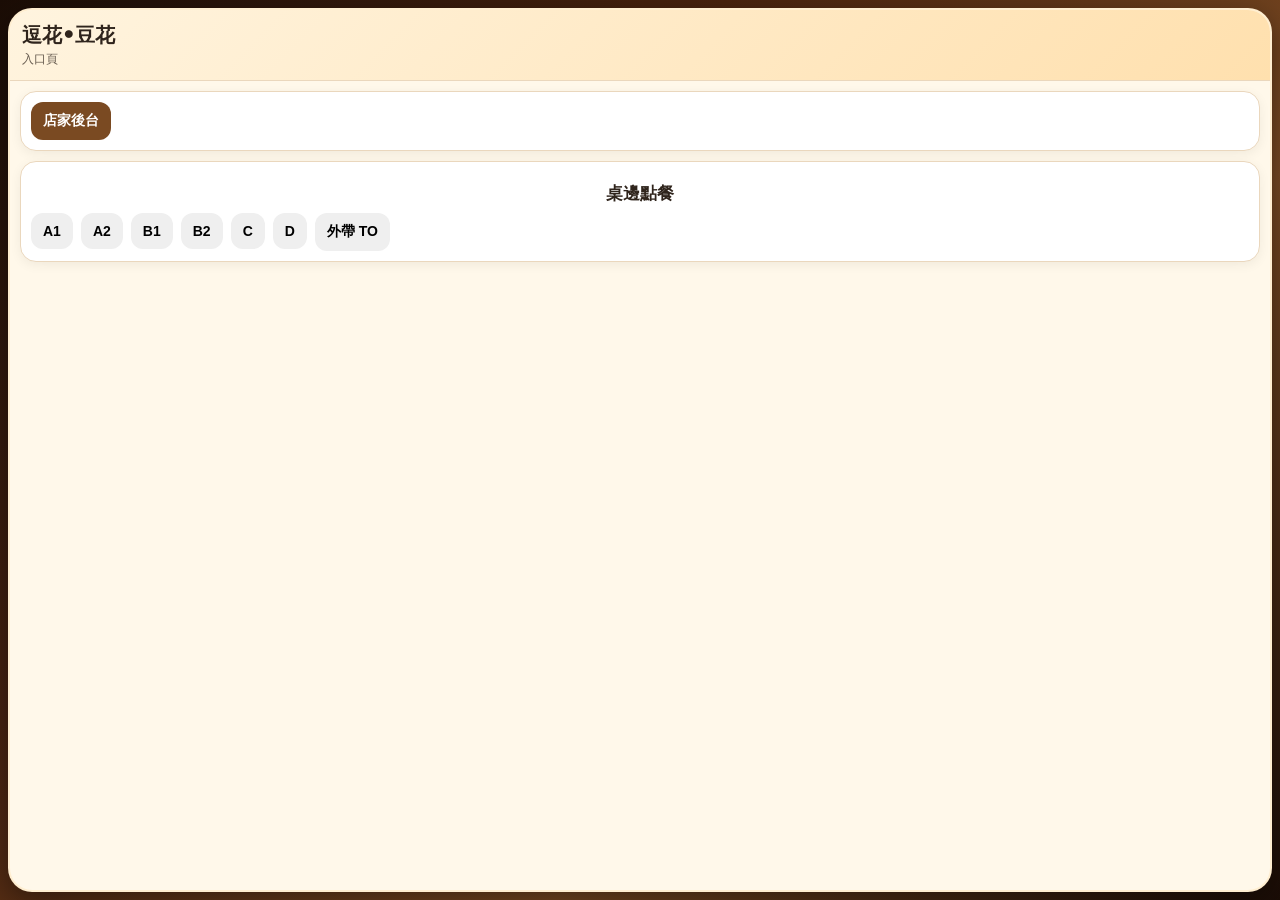
<file: index.html>
<!DOCTYPE html>
<html>
<head>
  <meta charset="UTF-8">
  <meta name="viewport" content="width=device-width,initial-scale=1,maximum-scale=1,user-scalable=no">
  <title>逗花•豆花</title>
  <link rel="stylesheet" href="./styles.css?v=21">
</head>
<body>
  <div class="app">
    <header><div class="title">逗花•豆花</div><div class="sub">入口頁</div></header>
    <main class="wrap">
      <div class="card"><a href="./admin.html?tab=orders&v=21"><button class="btn-main">店家後台</button></a></div>
      <div class="card">
        <div class="section-title">桌邊點餐</div>
        <div class="actions">
          <a href="./order.html?table=A1&v=21"><button>A1</button></a>
          <a href="./order.html?table=A2&v=21"><button>A2</button></a>
          <a href="./order.html?table=B1&v=21"><button>B1</button></a>
          <a href="./order.html?table=B2&v=21"><button>B2</button></a>
          <a href="./order.html?table=C&v=21"><button>C</button></a>
          <a href="./order.html?table=D&v=21"><button>D</button></a>
          <a href="./order.html?table=TO&v=21"><button>外帶 TO</button></a>
        </div>
      </div>
    </main>
  </div>
</body>
</html>
</file>
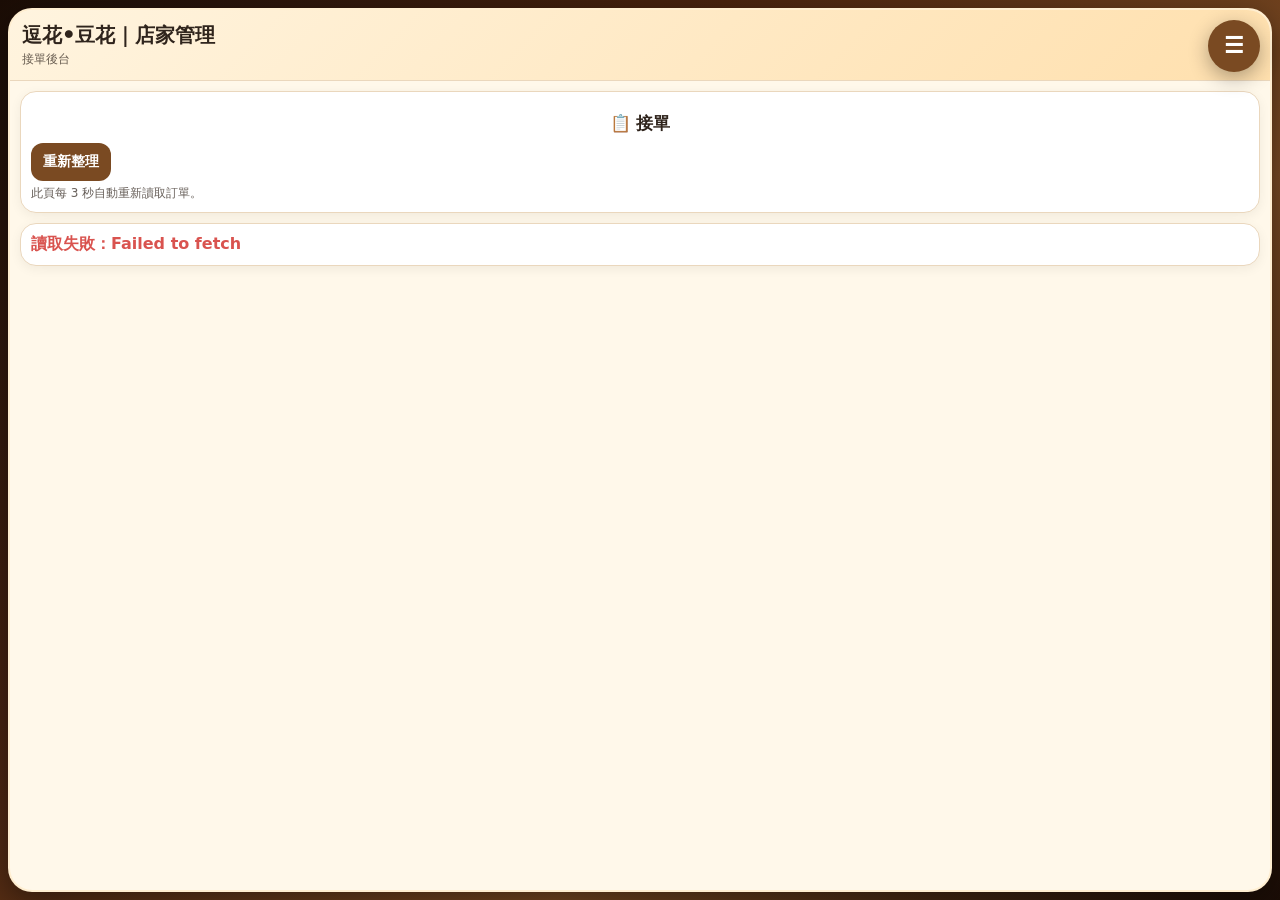
<file: admin.html>
<!DOCTYPE html>
<html>
<head>
  <meta charset="UTF-8">
  <meta name="viewport" content="width=device-width,initial-scale=1,maximum-scale=1,user-scalable=no">
  <title>逗花•豆花｜店家管理</title>
  <link rel="stylesheet" href="./styles.css?v=22">
</head>
<body>
  <div id="bigAlert" class="big-alert">🔔 有新加點</div>
  <div class="app">
    <header>
      <div class="title">逗花•豆花｜店家管理</div>
      <div class="sub" id="pageTitle">接單後台</div>
    </header>

    <div class="fab">
      <button class="fab-main" onclick="toggleFab()">☰</button>
      <div class="fab-menu" id="fabMenu">
        <button class="fab-sub" id="fabMenuBtn" onclick="switchPage('menu')">🍨</button>
        <button class="fab-sub" id="fabOrdersBtn" onclick="switchPage('orders')">📋</button>
        <button class="fab-sub" id="fabHistoryBtn" onclick="switchPage('history')">🧾</button>
        <button class="fab-sub" id="fabReportsBtn" onclick="switchPage('reports')">📊</button>
      </div>
    </div>

    <main class="wrap">
      <section id="pageMenu" class="page">
        <div class="card">
          <div class="section-title">🍨 新增 / 修改菜單</div>
          <input type="hidden" id="editId">
          <label>分類</label>
          <select id="category">
            <option>🌾 經典古早味</option>
            <option>☀️ 夏季限定豆花</option>
            <option>❄️ 冬季限定豆花</option>
            <option>🍌 創意水果豆花</option>
            <option>🥤 冰沙｜夏季平日</option>
            <option>🥤 冰沙｜四季平日</option>
            <option>🥤 冰沙｜冬季平日</option>
            <option>🍋 其他品項</option>
          </select>
          <label>品名</label><input id="name">
          <div class="row">
            <div><label>價格</label><input id="price" type="number"></div>
            <div><label>排序</label><input id="sort" type="number"></div>
          </div>
          <label>供應規則</label>
          <select id="supplyRule">
            <option>全年供應</option>
            <option>夏季限定</option>
            <option>冬季限定</option>
            <option>夏季平日限定</option>
            <option>四季平日限定</option>
            <option>冬季平日限定</option>
            <option>依現場供應</option>
          </select>
          <label>圖片網址</label><input id="imageUrl">
          <label>備註</label><textarea id="note"></textarea>
          <div class="section-title">客製化標籤</div>
          <label>甜度</label><div id="sweetOptions" class="actions"></div>
          <label>冰量 / 溫度</label><div id="tempOptions" class="actions"></div>
          <label>其他標籤，可用逗號分隔</label><input id="customOptions">
          <div class="actions">
            <button id="saveMenuBtn" class="btn-ok" onclick="saveMenuItemUi()">儲存</button>
            <button class="btn-soft" onclick="clearForm()">清空</button>
            <button id="reloadMenuBtn" class="btn-main" onclick="loadMenu()">重新整理</button>
          </div>
        </div>
        <select id="menuFilter" onchange="renderMenuList()">
          <option value="all">全部</option>
          <option value="active">上架</option>
          <option value="inactive">下架</option>
        </select>
        <div id="menuStatus" class="menu-status"></div>
        <div id="menuBox"><div class="empty">讀取中...</div></div>
      </section>

      <section id="pageOrders" class="page">
        <div class="card">
          <div class="section-title">📋 接單</div>
          <button id="reloadOrdersBtn" class="btn-main" onclick="loadOrders(true)">重新整理</button>
          <div class="meta">此頁每 3 秒自動重新讀取訂單。</div>
        </div>
        <div id="ordersBox"><div class="empty">讀取中...</div></div>
      </section>

      <section id="pageHistory" class="page">
        <div class="card"><div class="section-title">🧾 今日紀錄</div><button id="reloadHistoryBtn" class="btn-main" onclick="loadHistory()">重新整理</button></div>
        <div id="historyBox"></div>
      </section>

      <section id="pageReports" class="page">
        <div class="card">
          <div class="section-title">📊 報表</div>
          <label>LINE Pay 抽成率 %</label><input id="feeRate" type="number" step="0.01">
          <label>LINE Pay 固定手續費</label><input id="feeFixed" type="number">
          <button id="savePaymentBtn" class="btn-ok" onclick="savePaymentSettings()">儲存設定</button>
        </div>
        <div class="card"><button id="reloadReportsBtn" class="btn-main" onclick="loadReports()">重新整理報表</button></div>
        <div id="reportsBox"></div>
      </section>
    </main>
  </div>

  <script src="./config.js?v=22"></script>
  <script src="./api.js?v=22"></script>
  <script src="./admin.js?v=22"></script>
</body>
</html>
</file>
<file: styles.css>
*{box-sizing:border-box;-webkit-tap-highlight-color:transparent}
html,body{margin:0;min-height:100%;font-family:system-ui,-apple-system,"Noto Sans TC","Microsoft JhengHei",sans-serif}
body{background:linear-gradient(135deg,#1b0d06,#4a2410,#7a4a22,#1b0d06);color:#2f241c;padding:8px;overflow-x:hidden}
body.order-page{padding-bottom:132px}
.app{min-height:calc(100vh - 16px);background:#fff8ea;border-radius:24px;overflow:hidden;box-shadow:0 10px 32px rgba(0,0,0,.45);border:2px solid rgba(255,223,173,.42)}
header{position:sticky;top:0;z-index:30;padding:14px 64px 14px 14px;background:linear-gradient(135deg,#fff4df,#ffe0ae);border-bottom:1px solid #ead7bd}
.head{display:flex;gap:12px;align-items:center}

/* -------------------------------------
   Logo 雙層邊框設計 (v21 修復)
------------------------------------- */
.logo, .logo-fallback {
  width: 58px;
  height: 58px;
  border-radius: 18px;
  object-fit: contain;
  background: white;
  padding: 4px;
  border: 2px solid #FFCC00;
  box-shadow: 0 0 0 2px white, 0 0 0 4px black;
}

.logo-fallback {
  display: none;
  align-items: center;
  justify-content: center;
  font-size: 28px;
}

@media (max-width: 390px) {
  .logo, .logo-fallback {
    width: 52px;
    height: 52px;
    border-radius: 16px;
  }
}

.title{font-size:22px;font-weight:950}.sub{font-size:13px;opacity:.72;margin-top:2px}
.pill{display:inline-flex;margin-top:7px;padding:6px 10px;border-radius:999px;background:white;border:1px solid #ead7bd;font-weight:900;font-size:13px}
.wrap{padding:12px;padding-bottom:24px}.card,.notice,.orders-box{background:white;border:1px solid #ead7bd;border-radius:18px;padding:13px;margin-bottom:12px;box-shadow:0 3px 12px rgba(0,0,0,.06)}
.notice{font-size:13px;line-height:1.6}.section-title,.cat-title{font-size:18px;font-weight:950;margin:12px 0 10px}.empty{text-align:center;opacity:.65;padding:22px;font-weight:800}
button{border:0;border-radius:14px;padding:10px 12px;font-size:14px;font-weight:900;white-space:nowrap;cursor:pointer}button:disabled{opacity:.55}
.btn-main{background:#7a4a22;color:white}.btn-soft{background:#f4e3c8;color:#4a2b14}.btn-ok{background:#2f9e44;color:white}.btn-danger{background:#d9534f;color:white}
input,select,textarea{width:100%;box-sizing:border-box;border:1px solid #ead7bd;border-radius:13px;padding:10px;font-size:15px;margin:5px 0 10px;background:white;color:#2f241c}label{font-size:13px;font-weight:900}
.row{display:grid;grid-template-columns:1fr 1fr;gap:8px}.actions{display:flex;flex-wrap:wrap;gap:8px;margin-top:8px}.meta{font-size:12px;opacity:.72;line-height:1.45;margin-top:4px;white-space:pre-wrap}
.item{display:grid;grid-template-columns:88px 1fr;gap:12px;background:#fff!important;opacity:1!important;filter:none!important}
.item *,.item-img{filter:none!important}.item-img{width:88px;height:88px;border-radius:16px;object-fit:cover;background:#f4e7d5;opacity:1!important}.item-img.empty{display:flex;align-items:center;justify-content:center;font-size:28px}
.name{font-weight:950;font-size:16px}.price{font-size:18px;color:#9b4d00;font-weight:950}
.qty-row{display:grid;grid-template-columns:auto auto auto 1fr;gap:8px;align-items:center;margin-top:8px}.qty-num{font-size:18px;font-weight:950;min-width:34px;text-align:center}
.tag-group{margin-top:8px}.tag-title{font-size:12px;font-weight:950;opacity:.72;margin-bottom:5px}.tag-buttons{display:flex;gap:6px;flex-wrap:wrap}.tag-btn{padding:7px 10px;border-radius:999px;background:#f4e3c8;color:#4a2b14;font-size:13px}.tag-btn.active{background:#7a4a22;color:white}.note-input{margin-top:8px}
.cart{position:fixed;left:0;right:0;bottom:0;background:rgba(255,255,255,.98);border-top:1px solid #ead7bd;padding:10px 12px;box-shadow:0 -4px 18px rgba(0,0,0,.14);z-index:40}
.cart-top{display:flex;justify-content:space-between;font-weight:950}.cart-list{max-height:240px;overflow:auto;margin-top:8px}
.cart-line{display:grid;grid-template-columns:1fr auto;gap:8px;border-top:1px dashed #eee;padding:8px 0}
.cart-item-title{font-weight:950}.cart-item-sub{font-size:13px;opacity:.78;line-height:1.45;margin-top:2px}.cart-buttons{display:grid;grid-template-columns:1fr 1fr;gap:8px}.sent{opacity:.72!important}
.page{display:none}.page.active{display:block}.fab{position:fixed;top:20px;right:20px;z-index:50;display:flex;flex-direction:column;align-items:flex-end;gap:10px}.fab-main,.fab-sub{width:52px;height:52px;border-radius:999px;box-shadow:0 6px 20px rgba(0,0,0,.32);display:flex;align-items:center;justify-content:center}.fab-main{background:#7a4a22;color:#fff;font-size:22px}.fab-menu{display:none !important;flex-direction:column;align-items:flex-end;gap:8px}.fab-menu.open{display:flex !important}.fab-sub{background:#f4e3c8;color:#4a2b14;font-size:22px}.fab-sub.active{background:#7a4a22;color:#fff}
.badge{display:inline-flex;border-radius:999px;background:#fff0cf;padding:6px 10px;font-weight:950}.batch-title{font-weight:950;font-size:17px;margin-top:8px}.new-batch{border:2px solid #ffcf7a;background:#fff7e8}.add-batch{border:2px dashed #b3d4fc;background:#eef6ff}
.served{opacity:.52;text-decoration:line-through;filter:none!important}.all-served{opacity:.72;background:#f7f3ed;filter:none!important}
.order-item-line{display:flex;align-items:center;justify-content:space-between;gap:8px;padding:8px 0;border-top:1px dashed #eee}.order-item-main{flex:1}
.big-alert{display:none;position:fixed;left:14px;right:14px;top:86px;z-index:100;background:#fff3cd;border:2px solid #ffcf7a;border-radius:18px;padding:16px;font-size:20px;font-weight:950;box-shadow:0 10px 24px rgba(0,0,0,.35)}.big-alert.show{display:block}
.report-grid{display:grid;grid-template-columns:1fr 1fr;gap:10px}.report-box{border:1px solid #ead7bd;border-radius:18px;padding:12px;background:white}.report-num{font-size:22px;font-weight:950;color:#7a4a22;margin-top:6px}
.inactive{opacity:.58;background:#f1eee9}.inactive button{opacity:1}.takeout-box{background:#fff3cd;border:1px solid #ffcf7a}
.menu-status{font-size:12px;opacity:.72;text-align:right;padding:2px 4px;min-height:18px;line-height:1.4}.menu-status-error{color:#d9534f;opacity:1;font-weight:900}
.app-toast{position:fixed;left:14px;right:14px;bottom:118px;z-index:9999;background:rgba(47,36,28,.96);color:#fff;border-radius:18px;padding:14px 16px;font-size:16px;font-weight:900;box-shadow:0 10px 24px rgba(0,0,0,.34);display:none}.app-toast.show{display:block}
.app-confirm-mask{position:fixed;inset:0;z-index:9998;background:rgba(0,0,0,.34);display:none;align-items:flex-end;justify-content:center;padding:14px}.app-confirm-mask.show{display:flex}.app-confirm-box{width:min(520px,100%);background:#fff8ea;border-radius:20px;padding:16px;border:1px solid #ead7bd;box-shadow:0 12px 28px rgba(0,0,0,.35)}.app-confirm-title{font-size:18px;font-weight:950;margin-bottom:8px}.app-confirm-message{font-size:15px;line-height:1.6;white-space:pre-wrap}.app-confirm-actions{display:grid;grid-template-columns:1fr 1fr;gap:8px;margin-top:14px}
@media(max-width:390px){body{padding:6px}.row,.report-grid{grid-template-columns:1fr}.wrap{padding:10px}.fab{top:14px;right:14px}.item{grid-template-columns:74px 1fr}.item-img{width:74px;height:74px}.cart{padding:8px 10px}}

/* v16 compact layout */
header{padding:12px 56px 12px 12px}
.wrap{padding:10px;padding-bottom:20px}
.notice,.card,.orders-box{padding:10px;margin-bottom:10px;border-radius:16px}
.section-title,.cat-title{font-size:17px;margin:10px 0 8px;text-align:center}
.cat-title{font-size:18px}

.item.compact-item{
  grid-template-columns:76px 1fr;
  gap:10px;
  padding:10px;
  align-items:start;
}
.item-body{min-width:0}
.item-img{
  width:76px;
  height:76px;
  border-radius:14px;
}
.name{
  font-size:15px;
  line-height:1.25;
  margin-bottom:2px;
}
.compact-meta{
  font-size:12px;
  line-height:1.35;
  margin-top:0;
}
.price{
  font-size:17px;
  line-height:1.1;
  margin:4px 0 6px 0;
}
.tag-group.compact{
  margin-top:6px;
}
.tag-title{
  display:none !important;
}
.tag-buttons{
  display:flex;
  flex-wrap:wrap;
  gap:6px;
}
.tag-btn{
  padding:6px 10px;
  font-size:13px;
  min-height:34px;
}
.compact-note{
  margin-top:6px;
  padding:9px 10px;
  font-size:14px;
}
.compact-qty-row{
  grid-template-columns:42px 32px 42px 1fr;
  gap:6px;
  margin-top:6px;
}
.compact-qty-row .btn-soft,
.compact-qty-row .btn-main{
  padding:9px 8px;
  min-height:38px;
}
.qty-num{
  font-size:17px;
  min-width:30px;
}
button{
  border-radius:12px;
}
.pill{
  margin-top:6px;
  padding:5px 10px;
  font-size:12px;
}
.title{
  font-size:20px;
}
.sub{
  font-size:12px;
}
.cart{
  padding:8px 10px;
}
.cart-top{
  font-size:15px;
}
.cart-line{
  padding:7px 0;
}
.cart-item-title{
  font-size:14px;
  line-height:1.25;
}
.cart-item-sub{
  font-size:12px;
  line-height:1.35;
}
.cart-buttons{
  gap:8px;
}
@media (max-width: 390px){
  .item.compact-item{
    grid-template-columns:70px 1fr;
    gap:8px;
  }
  .item-img{
    width:70px;
    height:70px;
  }
  .tag-btn{
    padding:6px 9px;
    font-size:12px;
  }
  .compact-qty-row{
    grid-template-columns:38px 28px 38px 1fr;
  }
}
</file>
